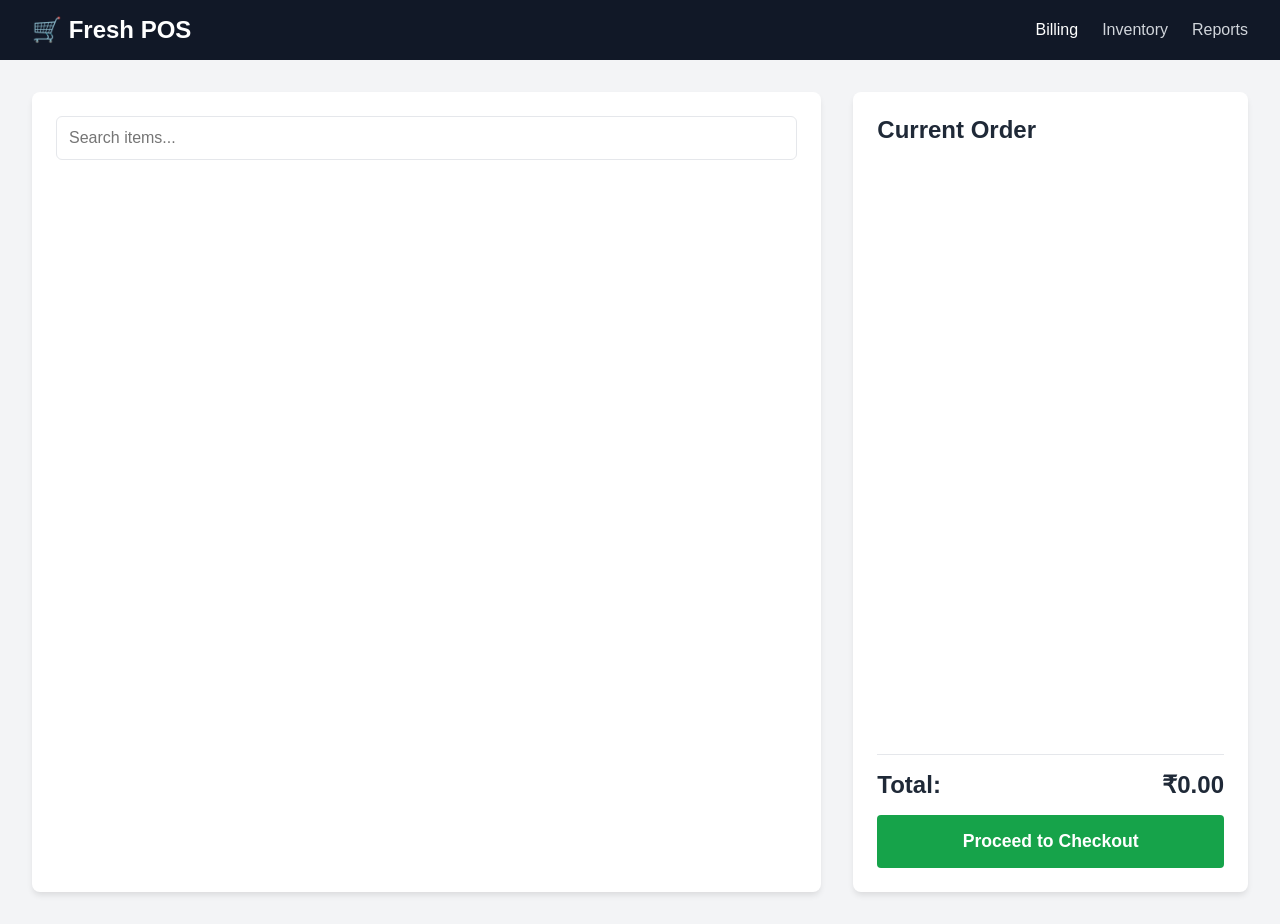
<file: index.html>
<!DOCTYPE html>
<html lang="en">
<head>
    <meta charset="UTF-8">
    <meta name="viewport" content="width=device-width, initial-scale=1.0">
    <title>POS System - Billing</title>
    <link rel="stylesheet" href="style.css">
</head>
<body>
    <nav>
        <h1>🛒 Fresh POS</h1>
        <ul>
            <li><a href="index.html" class="active">Billing</a></li>
            <li><a href="products.html">Inventory</a></li>
            <li><a href="report.html">Reports</a></li>
        </ul>
    </nav>

    <div class="container">
        <div class="pos-layout">
            <div class="products-section">
                <input type="text" id="search-product" class="search-bar" placeholder="Search items...">
                <div class="product-grid" id="product-grid"></div>
            </div>

            <div class="cart-section">
                <h2>Current Order</h2>
                <div class="cart-items" id="cart-items"></div>
                <div class="cart-summary">
                    <div class="total-row"><span>Total:</span><span id="cart-total">₹0.00</span></div>
                    <button class="btn btn-success" id="checkout-btn">Proceed to Checkout</button>
                </div>
            </div>
        </div>
    </div>

    <div class="modal-overlay" id="checkout-modal">
        <div class="modal-content">
            <h2>Complete Sale</h2>
            <div class="summary-row"><span>Subtotal:</span> <span id="modal-subtotal">₹0.00</span></div>
            
            <div class="form-group">
                <label>Discount (₹)</label>
                <input type="number" id="modal-discount" value="0" min="0" step="1">
            </div>

            <div class="summary-row summary-total"><span>Payable:</span> <span id="modal-payable">₹0.00</span></div>

            <div class="form-group">
                <label>Payment Mode</label>
                <select id="modal-payment-mode">
                    <option value="Cash">Cash</option>
                    <option value="UPI">UPI / Card</option>
                    <option value="Split">Split Payment</option>
                </select>
            </div>

            <div id="split-payment-fields" style="display: none; background: #f9fafb; padding: 10px; border-radius: 6px; margin-bottom: 15px;">
                <div class="form-group">
                    <label>Cash Received (₹)</label>
                    <input type="number" id="split-cash" value="0" min="0">
                </div>
                <div class="form-group">
                    <label>UPI Received (₹)</label>
                    <input type="number" id="split-upi" readonly style="background:#e5e7eb;">
                </div>
            </div>

            <div style="display: flex; gap: 10px; margin-top: 20px;">
                <button class="btn btn-danger" style="flex: 1;" onclick="document.getElementById('checkout-modal').style.display='none'">Cancel</button>
                <button class="btn btn-primary" style="flex: 1.5; padding: 0.8rem;" id="generate-only-btn">Save Bill</button>
                <button class="btn btn-success" style="flex: 1.5; padding: 0.8rem;" id="generate-print-btn">Save & Print</button>
            </div>
        </div>
    </div>

    <div id="receipt-print-area">
        <div class="receipt-header">
            <h2>ISHWARIYA FLOUR MILL</h2>
            <p>kallakurichi Tamil Nadu 606202</p>
            <p>7639241356</p>
            <p>https://asalfreshfoods.in/</p>
        </div>
        <div class="receipt-divider"></div>
        <div class="receipt-title">Bill</div>
        <div class="receipt-divider"></div>
        
        <div class="receipt-meta">
            <div class="meta-row"><span>Invoice#</span> <span id="receipt-id"></span></div>
            <div class="meta-row"><span>Date</span> <span id="receipt-date"></span></div>
        </div>
        <div class="receipt-divider"></div>

        <table class="receipt-table">
            <thead>
                <tr>
                    <th width="5%">#</th>
                    <th width="40%">Item</th>
                    <th width="20%">Qty</th>
                    <th width="15%">Rate</th>
                    <th width="20%" style="text-align: right;">Amount</th>
                </tr>
            </thead>
            <tbody id="receipt-items"></tbody>
        </table>
        
        <div class="receipt-divider"></div>
        
        <div class="receipt-summary-block">
            <div class="summary-line"><span>Sub Total</span><span id="receipt-subtotal"></span></div>
            <div class="summary-line"><span>Discount</span><span id="receipt-discount"></span></div>
            <div class="receipt-divider" style="margin-left: 40%;"></div>
            <div class="summary-line total-line"><span>TOTAL</span><span id="receipt-final"></span></div>
            <div class="summary-line"><span>Payment Info</span><span id="receipt-payment-mode"></span></div>
        </div>
        
        <div class="receipt-divider"></div>

        <div class="receipt-footer">
            <p class="greeting">Thanks for your business.</p>
        </div>
    </div>

    <script src="app.js"></script>
</body>
</html>
</file>
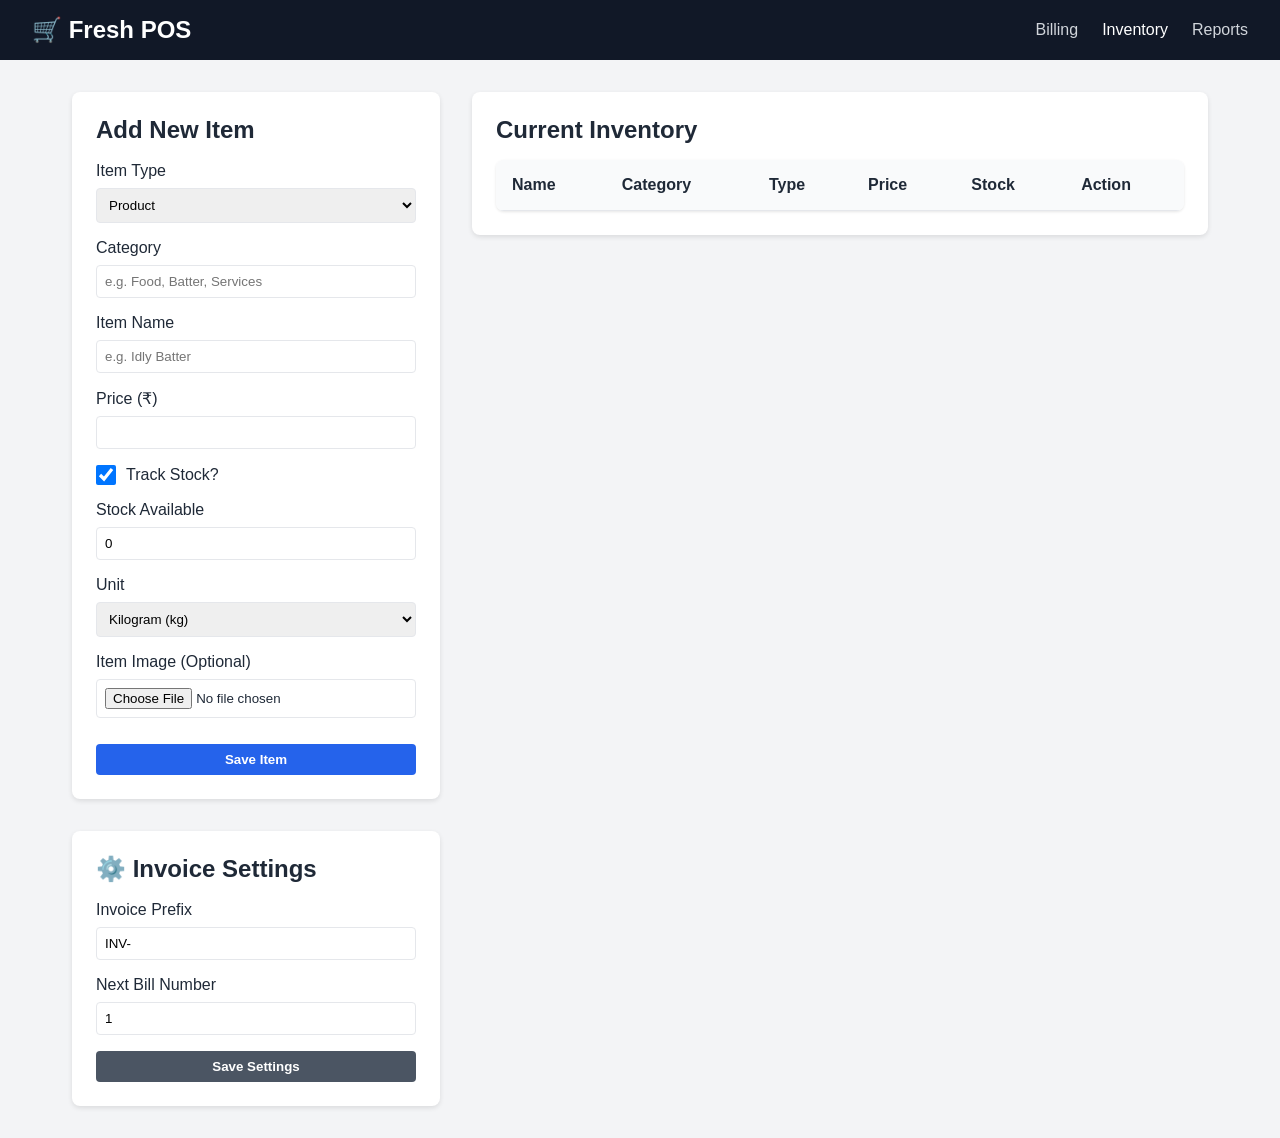
<file: products.html>
<!DOCTYPE html>
<html lang="en">
<head>
    <meta charset="UTF-8">
    <meta name="viewport" content="width=device-width, initial-scale=1.0">
    <title>Inventory - POS System</title>
    <link rel="stylesheet" href="style.css">
</head>
<body>
    <nav>
        <h1>🛒 Fresh POS</h1>
        <ul>
            <li><a href="index.html">Billing</a></li>
            <li><a href="products.html" class="active">Inventory</a></li>
            <li><a href="report.html">Reports</a></li>
        </ul>
    </nav>

    <div class="container" style="max-width: 1200px;">
        <div class="inventory-layout">
            
            <div>
                <div style="background: white; padding: 1.5rem; border-radius: 8px; box-shadow: 0 2px 5px rgba(0,0,0,0.1); margin-bottom: 2rem;">
                    <h2 id="form-title">Add New Item</h2>
                    <br>
                    <form id="add-product-form">
                        <div class="form-group">
                            <label>Item Type</label>
                            <select id="p-type">
                                <option value="Product">Product</option>
                                <option value="Service">Service</option>
                            </select>
                        </div>
                        <div class="form-group">
                            <label>Category</label>
                            <input type="text" id="p-category" required placeholder="e.g. Food, Batter, Services">
                        </div>
                        <div class="form-group">
                            <label>Item Name</label>
                            <input type="text" id="p-name" required placeholder="e.g. Idly Batter">
                        </div>
                        <div class="form-group">
                            <label>Price (₹)</label>
                            <input type="number" id="p-price" required step="0.01">
                        </div>
                        
                        <div class="form-group" style="display: flex; align-items: center; gap: 10px; margin-top: 15px;">
                            <input type="checkbox" id="p-track-stock" checked style="width: 20px; height: 20px;">
                            <label style="margin: 0;">Track Stock?</label>
                        </div>

                        <div class="form-group" id="stock-container">
                            <label>Stock Available</label>
                            <input type="number" id="p-stock" step="0.01" value="0">
                        </div>
                        
                        <div class="form-group">
                            <label>Unit</label>
                            <select id="p-unit">
                                <option value="kg">Kilogram (kg)</option>
                                <option value="pkt">Packet (pkt)</option>
                                <option value="ltr">Liter (ltr)</option>
                                <option value="g">Grams (g)</option>
                                <option value="pcs">Pieces (pcs)</option>
                            </select>
                        </div>

                        <div class="form-group" style="margin-top: 15px;">
                            <label>Item Image (Optional)</label>
                            <input type="file" id="p-image" accept="image/*">
                        </div>

                        <button type="submit" id="submit-btn" class="btn btn-primary" style="width: 100%; margin-top: 10px;">Save Item</button>
                    </form>
                </div>

                <div style="background: white; padding: 1.5rem; border-radius: 8px; box-shadow: 0 2px 5px rgba(0,0,0,0.1);">
                    <h2>⚙️ Invoice Settings</h2>
                    <br>
                    <form id="settings-form">
                        <div class="form-group">
                            <label>Invoice Prefix</label>
                            <input type="text" id="set-prefix" required placeholder="e.g. INV-">
                        </div>
                        <div class="form-group">
                            <label>Next Bill Number</label>
                            <input type="number" id="set-next-num" required min="1">
                        </div>
                        <button type="submit" class="btn btn-primary" style="width: 100%; background-color: #4b5563;">Save Settings</button>
                    </form>
                </div>
            </div>

            <div style="background: white; padding: 1.5rem; border-radius: 8px; box-shadow: 0 2px 5px rgba(0,0,0,0.1); overflow-x: auto; height: fit-content;">
                <h2>Current Inventory</h2>
                <table style="margin-top: 1rem; width: 100%;">
                    <thead>
                        <tr>
                            <th>Name</th>
                            <th>Category</th>
                            <th>Type</th>
                            <th>Price</th>
                            <th>Stock</th>
                            <th>Action</th>
                        </tr>
                    </thead>
                    <tbody id="product-tbody">
                        </tbody>
                </table>
            </div>
        </div>
    </div>

    <script>
        document.getElementById('p-track-stock').addEventListener('change', function() {
            document.getElementById('stock-container').style.display = this.checked ? 'block' : 'none';
            if(!this.checked) document.getElementById('p-stock').value = 0;
        });
        document.getElementById('p-type').addEventListener('change', function() {
            const trackStock = document.getElementById('p-track-stock');
            if(this.value === 'Service') {
                trackStock.checked = false;
                trackStock.dispatchEvent(new Event('change'));
            } else {
                trackStock.checked = true;
                trackStock.dispatchEvent(new Event('change'));
            }
        });
    </script>
    <script src="app.js"></script>
</body>
</html>
</file>
<file: style.css>
/* --- Global Styles --- */
:root {
    --primary-color: #2563eb;
    --primary-hover: #1d4ed8;
    --success-color: #16a34a;
    --danger-color: #dc2626;
    --warning-color: #f59e0b;
    --bg-color: #f3f4f6;
    --card-bg: #ffffff;
    --text-main: #1f2937;
    --text-muted: #6b7280;
    --border-color: #e5e7eb;
}

* {
    margin: 0;
    padding: 0;
    box-sizing: border-box;
    font-family: 'Segoe UI', Tahoma, Geneva, Verdana, sans-serif;
}

body {
    background-color: var(--bg-color);
    color: var(--text-main);
}

/* --- Navigation --- */
nav {
    background-color: #111827;
    padding: 1rem 2rem;
    display: flex;
    justify-content: space-between;
    align-items: center;
}

nav h1 {
    color: white;
    font-size: 1.5rem;
}

nav ul {
    list-style: none;
    display: flex;
    gap: 1.5rem;
}

nav a {
    color: #d1d5db;
    text-decoration: none;
    font-weight: 500;
    transition: color 0.2s;
}

nav a:hover, nav a.active {
    color: white;
}

/* --- Common Layout --- */
.container {
    padding: 2rem;
    max-width: 1400px;
    margin: 0 auto;
}

.btn {
    padding: 0.5rem 1rem;
    border: none;
    border-radius: 4px;
    cursor: pointer;
    font-weight: 600;
    transition: background 0.2s;
    color: white;
}

.btn-primary { background: var(--primary-color); }
.btn-primary:hover { background: var(--primary-hover); }
.btn-success { background: var(--success-color); width: 100%; padding: 1rem; font-size: 1.1rem;}
.btn-danger { background: var(--danger-color); }

/* --- POS Dashboard (index.html) --- */
.pos-layout {
    display: grid;
    grid-template-columns: 2fr 1fr;
    gap: 2rem;
    height: calc(100vh - 100px);
}

/* Left: Products Section */
.products-section {
    background: var(--card-bg);
    padding: 1.5rem;
    border-radius: 8px;
    box-shadow: 0 4px 6px -1px rgba(0, 0, 0, 0.1);
    display: flex;
    flex-direction: column;
}

.search-bar {
    width: 100%;
    padding: 0.75rem;
    margin-bottom: 1.5rem;
    border: 1px solid var(--border-color);
    border-radius: 6px;
    font-size: 1rem;
}

.product-grid {
    display: grid;
    grid-template-columns: repeat(auto-fill, minmax(180px, 1fr));
    gap: 1.5rem;
    overflow-y: auto;
    padding-bottom: 1rem;
}

.product-card {
    border: 1px solid var(--border-color);
    border-radius: 8px;
    cursor: pointer;
    transition: transform 0.2s, box-shadow 0.2s;
    background: white;
    overflow: hidden;
    position: relative;
}

.product-card:hover {
    transform: translateY(-2px);
    box-shadow: 0 10px 15px -3px rgba(0, 0, 0, 0.1);
}

.product-card img {
    width: 100%;
    height: 120px;
    object-fit: cover;
    border-bottom: 1px solid var(--border-color);
}

.product-info {
    padding: 1rem;
}

.product-info h3 {
    font-size: 1rem;
    margin-bottom: 0.25rem;
}

.product-price {
    font-weight: bold;
    color: var(--primary-color);
}

.stock-badge {
    position: absolute;
    top: 8px;
    right: 8px;
    padding: 0.25rem 0.5rem;
    border-radius: 4px;
    font-size: 0.75rem;
    font-weight: bold;
    background: rgba(0,0,0,0.7);
    color: white;
}
.stock-low { background: var(--warning-color); color: #000; }
.stock-out { background: var(--danger-color); color: white; opacity: 0.6;}

/* Right: Cart Section */
.cart-section {
    background: var(--card-bg);
    padding: 1.5rem;
    border-radius: 8px;
    box-shadow: 0 4px 6px -1px rgba(0, 0, 0, 0.1);
    display: flex;
    flex-direction: column;
}

.cart-items {
    flex-grow: 1;
    overflow-y: auto;
    margin-bottom: 1rem;
    border-bottom: 1px solid var(--border-color);
}

.cart-item {
    display: flex;
    justify-content: space-between;
    align-items: center;
    padding: 0.75rem 0;
    border-bottom: 1px solid #f3f4f6;
}

.cart-item-details h4 { font-size: 0.9rem; }
.cart-item-controls { display: flex; align-items: center; gap: 0.5rem; }
.cart-item-controls button {
    width: 25px; height: 25px;
    border: none; background: #e5e7eb; border-radius: 4px; cursor: pointer;
}

.cart-summary {
    margin-top: auto;
}

.total-row {
    display: flex;
    justify-content: space-between;
    font-size: 1.5rem;
    font-weight: bold;
    margin-bottom: 1rem;
}

/* --- Forms & Tables (Products & Reports) --- */
.form-group { margin-bottom: 1rem; }
.form-group label { display: block; margin-bottom: 0.5rem; font-weight: 500; }
.form-group input, .form-group select {
    width: 100%; padding: 0.5rem; border: 1px solid var(--border-color); border-radius: 4px;
}

table {
    width: 100%; border-collapse: collapse; margin-top: 1.5rem; background: var(--card-bg);
    box-shadow: 0 1px 3px rgba(0,0,0,0.1); border-radius: 8px; overflow: hidden;
}
th, td { padding: 1rem; text-align: left; border-bottom: 1px solid var(--border-color); }
th { background: #f9fafb; font-weight: 600; }

.stats-grid {
    display: grid; grid-template-columns: repeat(3, 1fr); gap: 1.5rem; margin-bottom: 2rem;
}
.stat-card {
    background: var(--card-bg); padding: 1.5rem; border-radius: 8px;
    box-shadow: 0 2px 4px rgba(0,0,0,0.05); text-align: center;
}
.stat-card h3 { color: var(--text-muted); font-size: 1rem; margin-bottom: 0.5rem; }
.stat-card p { font-size: 2rem; font-weight: bold; color: var(--primary-color); }

.receipt-style { font-family: monospace; white-space: pre-wrap; font-size: 0.9rem; }

/* Responsive */
@media (max-width: 900px) {
    .pos-layout { grid-template-columns: 1fr; height: auto; }
    .stats-grid { grid-template-columns: 1fr; }
}

.btn-success { 
    background-color: #16a34a; 
    width: 100%; 
    padding: 1rem; 
    font-size: 1.1rem;
    color: white;
    border: none;
    border-radius: 4px;
    cursor: pointer;
    transition: background-color 0.2s ease-in-out; /* Makes the color fade smoothly */
}

.btn-success:hover { 
    background-color: #14532d !important; /* Very distinct dark green when hovered */
    transform: none !important; /* Stops the pop-up movement */
    box-shadow: none !important; /* Stops the shadow pop-up */
}

/* --- Checkout Modal --- */
.modal-overlay {
    position: fixed; top: 0; left: 0; width: 100%; height: 100%;
    background: rgba(0,0,0,0.5); display: none; justify-content: center; align-items: center; z-index: 1000;
}
.modal-content {
    background: white; padding: 2rem; border-radius: 8px; width: 400px; max-width: 90%;
    box-shadow: 0 10px 25px rgba(0,0,0,0.2);
}
.modal-content h2 { margin-bottom: 1.5rem; border-bottom: 1px solid #eee; padding-bottom: 0.5rem;}
.summary-row { display: flex; justify-content: space-between; font-size: 1.1rem; margin-bottom: 1rem; }
.summary-total { font-size: 1.5rem; font-weight: bold; color: var(--success-color); margin-bottom: 1.5rem; }

/* --- 2-Inch Thermal Receipt Print Styles --- */
#receipt-print-area { display: none; } /* Hidden on screen */

@media print {
    /* Hide all elements on the page by default during print */
    body > * { 
        display: none !important; 
    }
    
    /* Force ONLY the receipt area to display */
    body > #receipt-print-area { 
        display: block !important; 
        width: 100%;
        max-width: 80mm; 
        margin: 0 auto; 
        padding: 0;
        font-family: 'Times New Roman', serif;
        font-size: 13pt;
        color: black;
        font-weight: bold !important; /* Forces all text to be bold */
    }
    
    /* Remove default browser headers and footers from the print page */
    @page { margin: 0; }

    /* --- Receipt Internal Styles --- */
    .receipt-header { text-align: center; line-height: 1.3; }
    .receipt-header h2 { margin: 0; font-size: 15pt; font-weight: 900 !important; } /* Extra bold for shop name */
    .receipt-header p { margin: 2px 0; font-size: 13pt; }
    
    .receipt-title { text-align: center; font-size: 15pt; margin: 4px 0; letter-spacing: 1px; font-weight: 900 !important;}
    .receipt-divider { border-bottom: 2px dashed black; margin: 5px 0; } /* Made dashed line thicker */
    
    .receipt-meta { font-size: 13pt; margin: 5px 0; }
    .meta-row { display: flex; justify-content: space-between; margin-bottom: 2px;}
    
    .receipt-table { width: 100%; border-collapse: collapse; font-size: 13pt; margin: 5px 0; text-align: left;}
    .receipt-table th, .receipt-table td { vertical-align: top; padding: 4px 1px; font-weight: bold !important;}
    .receipt-table th { border-bottom: 2px dashed black; padding-bottom: 4px; }
    
    .receipt-summary-block { margin-top: 5px; width: 100%; }
    .summary-line { display: flex; justify-content: space-between; font-size: 13pt; padding: 2px 0; padding-left: 35%;}
    .total-line { font-size: 15pt; font-weight: 900 !important; margin: 4px 0; }
    
    .receipt-footer { margin-top: 10px; font-size: 13pt; }
    .terms { text-align: left; margin-bottom: 15px; line-height: 1.4;}
    .greeting { text-align: center; font-size: 13pt; margin-bottom: 10px;}
}

/* ==========================================
   📱 MOBILE RESPONSIVE LAYOUT
========================================== */
/* Inventory Grid Layout */
.inventory-layout {
    display: grid; 
    grid-template-columns: 1fr 2fr; 
    gap: 2rem;
}

@media (max-width: 900px) {
    /* Stack Navigation */
    nav {
        flex-direction: column;
        padding: 1rem;
        gap: 1rem;
    }
    nav ul {
        width: 100%;
        justify-content: space-around;
        padding: 0;
    }
    
    /* Global Container */
    .container {
        padding: 1rem;
    }

    /* POS Dashboard */
    .pos-layout { 
        grid-template-columns: 1fr; 
        height: auto; 
    }
    .product-grid {
        grid-template-columns: repeat(auto-fill, minmax(140px, 1fr)); /* Smaller cards for mobile */
        gap: 1rem;
    }

    /* Inventory Layout */
    .inventory-layout { 
        grid-template-columns: 1fr; 
    }

    /* Stats Grid */
    .stats-grid { 
        grid-template-columns: 1fr; 
    }

    /* Tables horizontal scrolling */
    table {
        font-size: 0.9rem;
    }
    th, td {
        padding: 0.75rem 0.5rem;
    }

    /* Checkout Modal */
    .modal-content {
        width: 95%;
        padding: 1.5rem;
    }
    .modal-content .btn {
        padding: 0.6rem;
        font-size: 0.9rem;
    }
    
    /* Make Cart Touch-Friendly */
    .cart-item-controls button {
        width: 35px;
        height: 35px;
        font-size: 1.2rem;
    }
}
</file>
